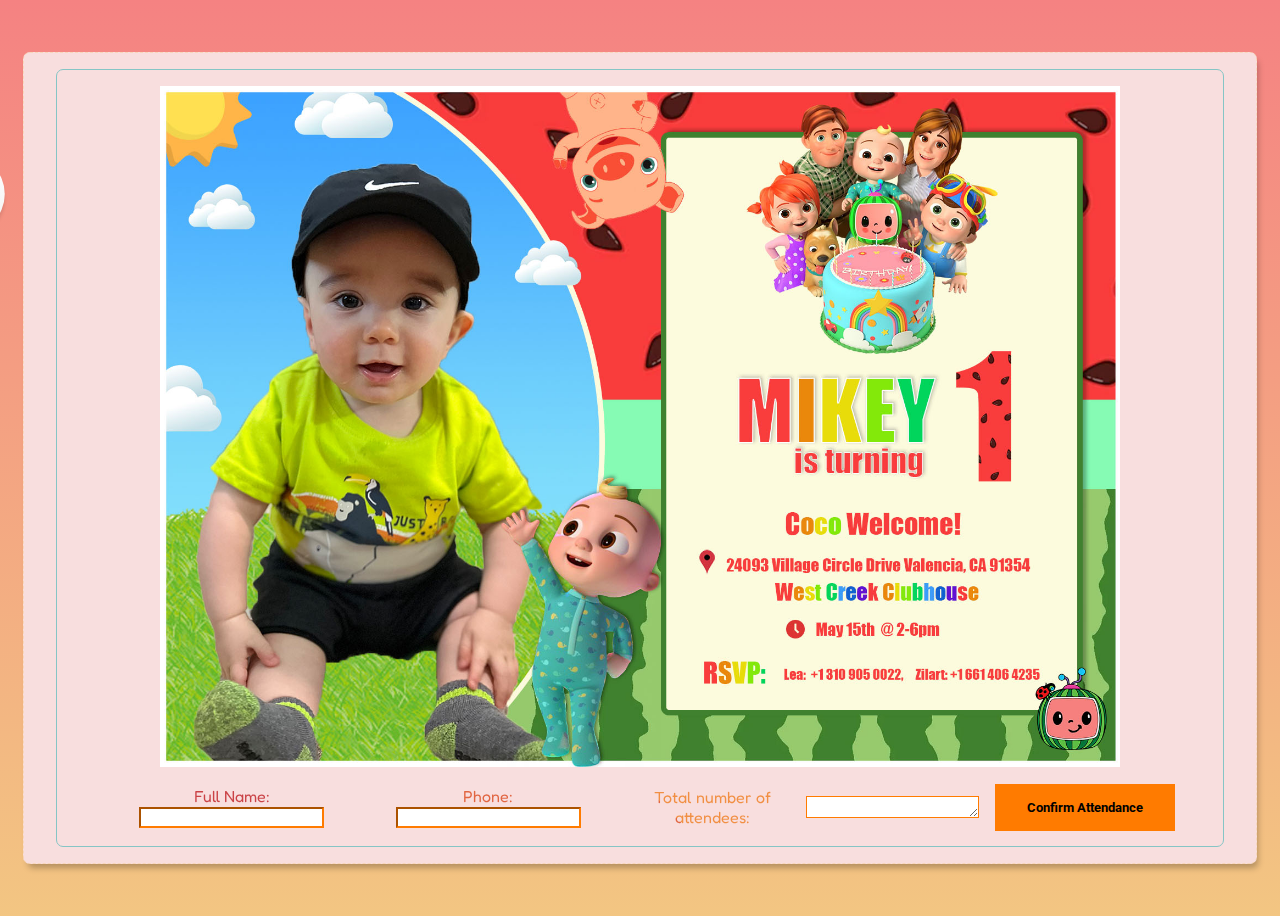
<file: index.html>
<!DOCTYPE html>
<html lang="en">
  <head>
    <meta charset="UTF-8" />
    <meta http-equiv="X-UA-Compatible" content="IE=edge" />
    <meta name="viewport" content="width=device-width, initial-scale=1.0" />
    <link rel="stylesheet" href="./css/style.css" />
    <title>E-invite</title>
  </head>
  <body>
    <div class="invite__wrapper">
      <div class="x1">
        <div class="cloud"></div>
      </div>

      <div class="x2">
        <div class="cloud"></div>
      </div>

      <div class="x3">
        <div class="cloud"></div>
      </div>

      <div class="x4">
        <div class="cloud"></div>
      </div>

      <div class="x5">
        <div class="cloud"></div>
      </div>
      <div class="x6">
        <div class="cloud"></div>
      </div>
      <!-- <h1 class="invite__title">You've been invited!</h1> -->
      <div class="invite__container">
        <!-- <img src="./assets/o.png" alt="" class="melon" />
        <img src="./assets/pig.png" alt="" class="pig" />
        <img src="./assets//jj.png" alt="" class="jj" />
        <img src="./assets//1.png" alt="" class="boy1" /> -->
        <!-- <img src="./assets//2.png" alt="" class="boy2">  -->
        <!-- <div class="invite__info">
          <h1 class="invite__info-title">
            Mikey is turning
            <div class="age__container">
              <span class="age"> 1</span>
            </div>
          </h1>
          <p class="welcome__text">
            <span class="welcome">Coco Welcome!</span>
            Please come and join us. We are celebrating Mike's First
            Birthday.<br />
            We can't wait to see you all.
          </p>
          <p class="invite__info-text">Saturday, 15th May 2022 @ 2PM - 6PM</p>
          <p class="invite__info-text">
            24093 Village Circle Drive Valencia, CA 91354, West Creek Clubhouse
          </p>
          <span class="rsvp">RSVP:</span>
          <u class="invite__rsvp">
            <li class="invite__rsvp-person--1">
              Mommy Lea
              <div class="phone">+1 310 905 0022</div>
            </li>
            <li class="invite__rsvp-person--2">
              Daddy Zilart
              <div class="phone">+1 661 406 4235</div>
            </li>
          </u>
        </div> -->
        <div class="invite__container-wrapper">
          <img src="./assets/mikey.jpg" alt="Invitation" class="invite__img" />
          <img src="./assets//mikey2.jpg" alt="" class="invite__img-s" />
        </div>
        <form
          method="post"
          action="https://formsubmit.co/gzilart@yahoo.com"
          class="confirmation-form"
        >
          <input
            type="hidden"
            name="_next"
            value="https://rootfellen.github.io/e-invite/thanks.html"
          />
          <input type="hidden" name="_subject" value="New Guest Confirmation!">
          <input type="hidden" name="_template" value="table">
          <div class="fields">
            <div class="field">
              <label for="fname">Full Name: </label>
              <input
                class="form__name"
                type="text"
                name="name"
                id="fname"
                required
              />
            </div>
            <div class="field">
              <label for="phone">Phone:</label>
              <input
                class="form__name"
                type="text"
                name="phone"
                id="phone"
                required
              />
            </div>
            <div class="field field-guests">
              <label for="guests">Total number of attendees:</label>
              <textarea
                class="form__name"
                name="message"
                id="guests"
                required
              ></textarea>
            </div>
          </div>
          <input type="submit" value="Confirm Attendance" class="submit-btn" />
        </form>
      </div>
    </div>

    <script src="./script.js"></script>
  </body>
</html>
</file>
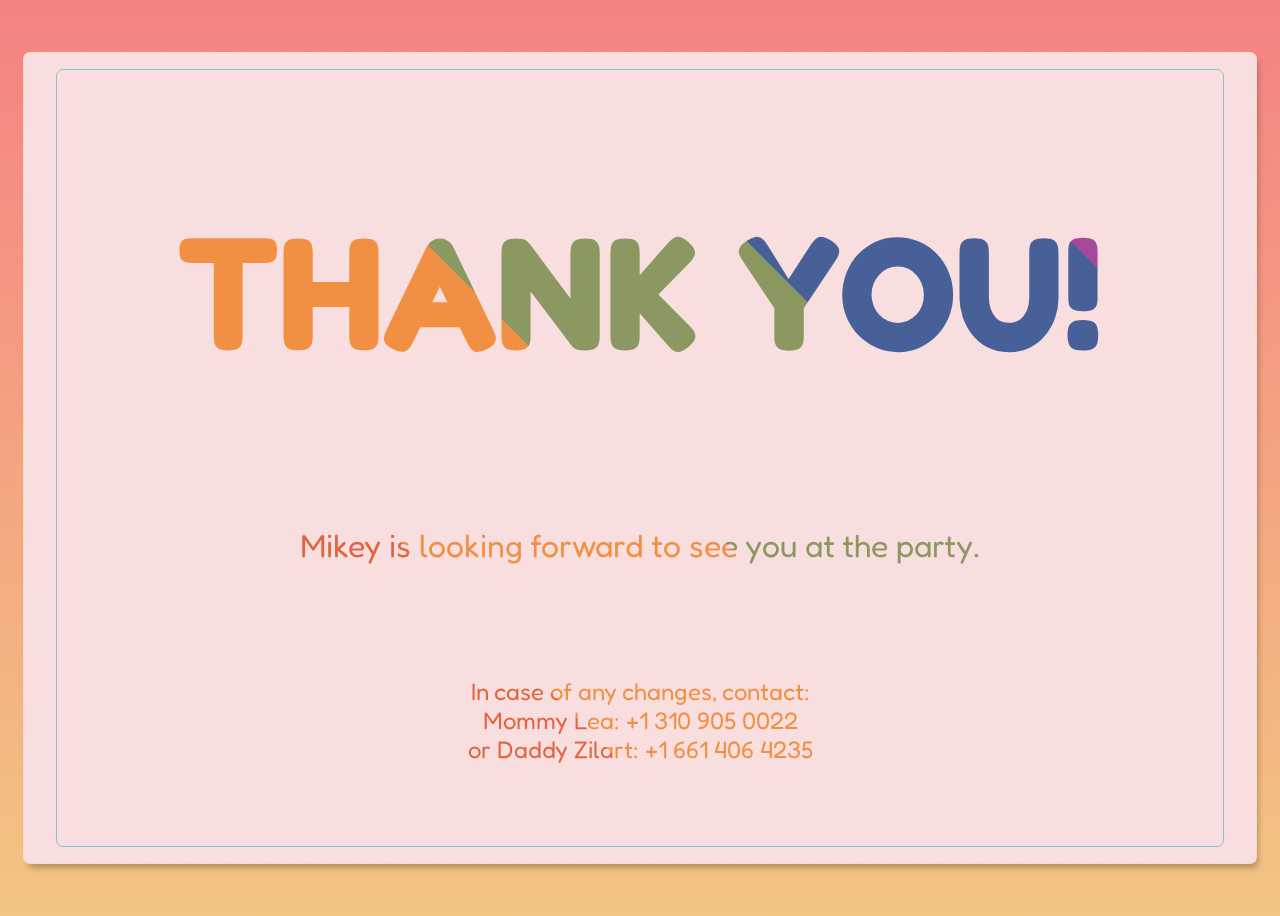
<file: thanks.html>
<!DOCTYPE html>
<html lang="en">
  <head>
    <meta charset="UTF-8" />
    <meta http-equiv="X-UA-Compatible" content="IE=edge" />
    <meta name="viewport" content="width=device-width, initial-scale=1.0" />
    <link rel="stylesheet" href="./css/style.css" />
    <title>E-invite</title>
  </head>
  <body>
    <div class="invite__wrapper">
      <!-- <div class="x1">
        <div class="cloud"></div>
      </div>

      <div class="x2">
        <div class="cloud"></div>
      </div>

      <div class="x3">
        <div class="cloud"></div>
      </div>

      <div class="x4">
        <div class="cloud"></div>
      </div>

      <div class="x5">
        <div class="cloud"></div>
      </div>
      <div class="x6">
        <div class="cloud"></div>
      </div> -->
      <!-- <h1 class="invite__title">You've been invited!</h1> -->
      <div class="thx__container">
        <h1 class="thx">THANK YOU!</h1>
        <p class="msg">Mikey is looking forward to see you at the party.</p>
        <p class="changes">
          In case of any changes, contact: <br />
          Mommy Lea: +1 310 905 0022 <br />
          or Daddy Zilart: +1 661 406 4235
        </p>
        <!-- <img src="./assets/o.png" alt="" class="melon" />
        <img src="./assets/pig.png" alt="" class="pig" />
        <img src="./assets//jj.png" alt="" class="jj" /> -->
        <!-- <img src="./assets//1.png" alt="" class="boy1">
        <img src="./assets//2.png" alt="" class="boy2"> -->
        <!-- <div class="invite__info">
          <h1 class="invite__info-title">
            Mikey is turning
            <div class="age__container">
              <span class="age"> 1</span>
            </div>
          </h1>
          <p class="welcome__text">
            <span class="welcome">Coco Welcome!</span>
            Please come and join us. We are having Birthday Dinner with ice cream and Cake. We can't wait to see al of you.
          </p>
          <p class="invite__info-text">Saturday, 14th May 2022 @ 2PM - 6PM</p>
          <p class="invite__info-text">
            24093 Village Circle Drive Valencia, CA 91354, West Creek Clubhouse
          </p>
          <span class="rsvp">RSVP:</span>
          <u class="invite__rsvp">
            <li class="invite__rsvp-person--1">
              Mommy Lea
              <div class="phone">+1 310 905 0022</div>
            </li>
            <li class="invite__rsvp-person--2">
              Daddy Zilart
              <div class="phone">+1 661 406 4235</div>
            </li>
          </u>
            </div> -->
        <!-- <div class="invite__container-wrapper">
          <img src="./assets/mikey.jpg" alt="Invitation" class="invite__img" />
        </div> -->
        <!-- <form
          method="post"
          action="https://formsubmit.co/gzilart@yahoo.com"
          class="confirmation-form"
        >
          <input
            type="hidden"
            name="_next"
            value="https://rootfellen.github.io/portfolio/thanks.html"
          />
          <div class="fields">
            <div class="field">
              <label for="fname">Full Name: </label>
              <input
                class="form__name"
                type="text"
                name="name"
                id="fname"
                required
              />
            </div>
            <div class="field">
              <label for="phone">Phone:</label>
              <input
                class="form__name"
                type="tel"
                name="name"
                id="phone"
                required
              />
            </div>
            <div class="field">
              <label for="guests">Total number of attendees:</label>
              <input
                class="form__name"
                type="text"
                name="message"
                id="guests"
                required
              />
            </div>
          </div>
          <input type="submit" value="Confirm Attendance" class="submit-btn" />
        </form> -->
      </div>
    </div>

    <script src="./script.js"></script>
  </body>
</html>
</file>
<file: css/style.css>
@import url("https://fonts.googleapis.com/css2?family=Pacifico&display=swap");
@import url("https://fonts.googleapis.com/css2?family=Fredoka+One&display=swap");
@import url("https://fonts.googleapis.com/css2?family=Roboto:wght@300;700&display=swap");

html {
  margin: 0;
  padding: 0;
  box-sizing: border-box;
}

body {
  font-family: "Fredoka One", cursive;
  font-size: 16px;
  min-height: 100vh;
  overflow: hidden;
  display: flex;
  flex-direction: column;
  justify-content: center;
  align-items: center;

  /* W3C */
  background: linear-gradient(
    top,
    #ff3232 0%,
    #fcf528 16%,
    #28fc28 32%,
    #28fcf8 50%,
    #272ef9 66%,
    #ff28fb 82%,
    #ff3232 100%
  );

  /* Firefox */
  background: -moz-linear-gradient(
    top,
    #ff3232 0%,
    #fcf528 16%,
    #28fc28 32%,
    #28fcf8 50%,
    #272ef9 66%,
    #ff28fb 82%,
    #ff3232 100%
  );

  /* Chrome,Safari4+ */
  background: -webkit-gradient(
    linear,
    left top,
    left bottom,
    color-stop(0%, #ff3232),
    color-stop(16%, #fcf528),
    color-stop(32%, #28fc28),
    color-stop(50%, #28fcf8),
    color-stop(66%, #272ef9),
    color-stop(82%, #ff28fb),
    color-stop(100%, #ff3232)
  );

  /* Chrome10+,Safari5.1+ */
  background: -webkit-linear-gradient(
    top,
    #f58282 0%,
    #f1ee82 16%,
    #adf5ad 32%,
    #93f7f5 50%,
    #9da0fa 66%,
    #f5a8f4 82%,
    #f79b9b 100%
  );

  background-size: 1000%;
  -moz-background-size: 1000%;
  -webkit-background-size: 1000%;

  /* W3C */
  animation-name: fun-time-awesome;
  animation-duration: 40s;
  animation-timing-function: linear;
  animation-iteration-count: infinite;
  animation-direction: alternate;
  animation-play-state: running;

  /* Firefox: */
  -moz-animation-name: fun-time-awesome;
  -moz-animation-duration: 40s;
  -moz-animation-timing-function: linear;
  -moz-animation-iteration-count: infinite;
  -moz-animation-direction: alternate;
  -moz-animation-play-state: running;

  /* Chrome, Safari */
  -webkit-animation-name: fun-time-awesome;
  -webkit-animation-duration: 40s;
  -webkit-animation-timing-function: linear;
  -webkit-animation-iteration-count: infinite;
  -webkit-animation-direction: alternate;
  -webkit-animation-play-state: running;
}

/* W3C */
@keyframes fun-time-awesome {
  0% {
    background-position: left top;
  }
  100% {
    background-position: left bottom;
  }
}

/* Firefox */
@-moz-keyframes fun-time-awesome {
  0% {
    background-position: left top;
  }
  100% {
    background-position: left bottom;
  }
}

/* Chrome, Safari */
@-webkit-keyframes fun-time-awesome {
  0% {
    background-position: left top;
  }
  100% {
    background-position: left bottom;
  }
}

.invite__container {
  display: flex;
  margin: 0 auto;
  flex-direction: column;
  background-color: rgb(234, 255, 255);
  border: 1px solid rgb(133, 197, 197);
  text-align: center;
  margin: 1rem;
  padding: 1rem 3rem;
  border-radius: 7px;
  background-image: linear-gradient(
    45deg,
    #ca4246 16.666%,
    #e16541 16.666%,
    #e16541 33.333%,
    #f18f43 33.333%,
    #f18f43 50%,
    #8b9862 50%,
    #8b9862 66.666%,
    #476098 66.666%,
    #476098 83.333%,
    #a7489b 83.333%
  );

  /* Set the background size and repeat properties. */
  background-size: 100%;
  background-repeat: repeat;

  /* Use the text as a mask for the background. */
  /* This will show the gradient as a text color rather than element bg. */
  -webkit-background-clip: text;
  -webkit-text-fill-color: transparent;

  /* Animate the text when loading the element. */
  /* This animates it on page load and when hovering out. */
  animation: rainbow-text-simple-animation-rev 0.75s ease forwards;
}

.thx__container {
  display: flex;
  margin: 0 auto;
  width: 100%;
  flex-direction: column;
  background-color: rgb(234, 255, 255);
  border: 1px solid rgb(133, 197, 197);
  text-align: center;
  margin: 1rem;
  padding: 1rem 3rem;
  border-radius: 7px;
  background-image: linear-gradient(
    45deg,
    #ca4246 16.666%,
    #e16541 16.666%,
    #e16541 33.333%,
    #f18f43 33.333%,
    #f18f43 50%,
    #8b9862 50%,
    #8b9862 66.666%,
    #476098 66.666%,
    #476098 83.333%,
    #a7489b 83.333%
  );

  /* Set the background size and repeat properties. */
  background-size: 100%;
  background-repeat: repeat;

  /* Use the text as a mask for the background. */
  /* This will show the gradient as a text color rather than element bg. */
  -webkit-background-clip: text;
  -webkit-text-fill-color: transparent;

  /* Animate the text when loading the element. */
  /* This animates it on page load and when hovering out. */
  animation: rainbow-text-simple-animation-rev 0.75s ease forwards;
}

.msg {
  font-size: 2rem;
}

.changes {
  margin-top: 5rem;
  font-size: 1.5rem;
}

.gradient-text:hover {
  animation: rainbow-text-simple-animation 0.5s ease-in forwards;
}

/* Move the background and make it smaller. */
/* Animation shown when entering the page and after the hover animation. */
@keyframes rainbow-text-simple-animation-rev {
  0% {
    background-size: 650%;
  }
  40% {
    background-size: 650%;
  }
  100% {
    background-size: 100%;
  }
}

.invite__wrapper {
  z-index: 100;
  max-width: 1200px;
  width: 100%;
  display: flex;
  /* align-items: flex-end; */
  position: relative;
  background-color: rgb(248, 222, 222);
  height: 90vh;
  padding: 0rem 1rem;
  margin: 2rem 1rem;
  border-radius: 7px;
  -webkit-box-shadow: 3px 6px 6px -2px rgba(0, 0, 0, 0.26);
  box-shadow: 3px 6px 6px -2px rgba(0, 0, 0, 0.26);
  border: 1px dashed rgb(248, 214, 186);
}

.invite__info {
  display: none;
  margin-top: 5.5rem;
}
.invite__title {
  font-family: "Pacifico", cursive;
  position: absolute;
  top: 7%;
  right: 0;
  color: teal;
  transform: translate(-50%, -50%);
  font-size: 2.5rem;
  background-color: #fff8f8;
  padding: 1rem;
  border: 1px dashed #ffcacb;
  border-radius: 7px;
  -webkit-box-shadow: 3px 6px 6px -2px rgba(0, 0, 0, 0.06);
  box-shadow: 3px 6px 6px -2px rgba(0, 0, 0, 0.06);
  background-color: #ca4246;

  /* Create the gradient. */
  background-image: linear-gradient(
    45deg,
    #ca4246 16.666%,
    #e16541 16.666%,
    #e16541 33.333%,
    #f18f43 33.333%,
    #f18f43 50%,
    #8b9862 50%,
    #8b9862 66.666%,
    #476098 66.666%,
    #476098 83.333%,
    #a7489b 83.333%
  );

  /* Set the background size and repeat properties. */
  background-size: 100%;
  background-repeat: repeat;

  /* Use the text as a mask for the background. */
  /* This will show the gradient as a text color rather than element bg. */
  -webkit-background-clip: text;
  -webkit-text-fill-color: transparent;

  /* Animate the text when loading the element. */
  /* This animates it on page load and when hovering out. */
  animation: rainbow-text-simple-animation-rev 0.75s ease forwards;
}

.gradient-text:hover {
  animation: rainbow-text-simple-animation 0.5s ease-in forwards;
}

/* Move the background and make it smaller. */
/* Animation shown when entering the page and after the hover animation. */
@keyframes rainbow-text-simple-animation-rev {
  0% {
    background-size: 650%;
  }
  40% {
    background-size: 650%;
  }
  100% {
    background-size: 100%;
  }
}

.boy1 {
  display: none;
  position: absolute;
  top: 20%;
  left: 7%;
  max-width: 150px;
}
.boy2 {
  position: absolute;
  top: 22%;
  right: 10%;
  max-width: 120px;
}

.age {
  font-size: 9rem;
  background-color: #ca4246;

  /* Create the gradient. */
  background-image: linear-gradient(
    45deg,
    #ca4246 16.666%,
    #e16541 16.666%,
    #e16541 33.333%,
    #f18f43 33.333%,
    #f18f43 50%,
    #8b9862 50%,
    #8b9862 66.666%,
    #476098 66.666%,
    #476098 83.333%,
    #a7489b 83.333%
  );

  /* Set the background size and repeat properties. */
  background-size: 100%;
  background-repeat: repeat;

  /* Use the text as a mask for the background. */
  /* This will show the gradient as a text color rather than element bg. */
  -webkit-background-clip: text;
  -webkit-text-fill-color: transparent;

  /* Animate the text when loading the element. */
  /* This animates it on page load and when hovering out. */
  animation: rainbow-text-simple-animation-rev 0.75s ease forwards;
}

.gradient-text:hover {
  animation: rainbow-text-simple-animation 0.5s ease-in forwards;
}

/* Move the background and make it smaller. */
/* Animation shown when entering the page and after the hover animation. */
@keyframes rainbow-text-simple-animation-rev {
  0% {
    background-size: 650%;
  }
  40% {
    background-size: 650%;
  }
  100% {
    background-size: 100%;
  }
}
.age {
  margin-top: -2rem;
  margin-bottom: -3rem;
}
.age__container {
  margin-bottom: -2rem;
}

.melon {
  position: absolute;
  top: -7%;
  left: -5%;
  max-width: 150px;
  transform: rotate(-24deg);
}

.pig {
  position: absolute;
  top: -5%;
  right: -7%;
  max-width: 150px;
  transform: rotate(24deg);
}
.jj {
  position: absolute;
  top: 65%;
  left: -14%;
  max-width: 300px;
  transform: rotate(-15deg);
}

.invite__info-title {
  color: #ff6923;
  /* margin-top: 3rem; */
  font-size: 3rem;
}

.welcome {
  display: block;
  font-size: 2rem;
  justify-items: center;
}

.invite__info-text,
.welcome__text {
  font-size: 1.5rem;
}
.invite__rsvp {
  display: flex;
  justify-content: space-around;
}

.invite__rsvp-person--1,
.invite__rsvp-person--2 {
  list-style: none;
}

.thx {
  font-size: 10rem;
}

.confirmation-form {
  margin-top: 0.8rem;
  display: flex;
  align-items: center;
  justify-content: center;
}

.fields {
  display: flex;
  justify-content: space-evenly;
}

.field {
  margin-right: 1rem;
}
button,
input[type="submit"],
input[type="reset"] {
  background: rgb(255, 123, 0);
  font-family: "Roboto", sans-serif;
  color: inherit;
  border: none;
  cursor: pointer;
  outline: none;
}

.submit-btn {
  cursor: pointer;

  padding: 1rem 2rem;
  font-family: "Roboto", sans-serif !important;
  color: #8a9962;
  font-weight: bold;
  outline: none;
  -webkit-text-fill-color: #000000 !important;
}
input[type="text"] {
  outline: none;
  border-color: rgb(255, 123, 0);
  color: #000;
  -webkit-text-fill-color: #000000 !important;
}
input[type="tel"] {
  outline: none;
  border-color: rgb(255, 123, 0);
  color: #000;
  -webkit-text-fill-color: #000000 !important;
}

#guests {
  max-height: 1rem;
  outline: none;
  border-color: rgb(255, 123, 0);
  color: #000;
  -webkit-text-fill-color: #000000 !important;
}

.field-guests {
  display: flex;
  align-items: center;
  justify-content: center;
}

/* CLOUDS */
@-webkit-keyframes animateCloud {
  0% {
    margin-left: -1000px;
  }
  100% {
    margin-left: 100%;
  }
}

@-moz-keyframes animateCloud {
  0% {
    margin-left: -1000px;
  }
  100% {
    margin-left: 100%;
  }
}

@keyframes animateCloud {
  0% {
    margin-left: -1000px;
  }
  100% {
    margin-left: 100%;
  }
}

/* ANIMATIONS */

.x1 {
  position: absolute;
  z-index: -1;
  top: 10%;
  left: -25%;
  -webkit-transform: scale(0.65);
  -moz-transform: scale(0.65);
  transform: scale(0.65);
}

.x2 {
  position: absolute;
  z-index: -1;
  top: 15%;
  right: -30%;
  -webkit-transform: scale(0.3);
  -moz-transform: scale(0.3);
  transform: scale(0.3);
  backface-visibility: hidden;
  animation-name: shakeMe;
  animation-duration: 7s;
  animation-iteration-count: infinite;
  animation-timing-function: linear;
}

.x3 {
  position: absolute;
  z-index: 1;
  top: 55%;
  right: -40%;
  -webkit-transform: scale(0.5);
  -moz-transform: scale(0.5);
  transform: scale(0.5);
  backface-visibility: hidden;
  animation-name: shakeMe;
  animation-duration: 3s;
  animation-iteration-count: infinite;
  animation-timing-function: linear;
}

.x4 {
  position: absolute;
  z-index: -1;
  top: 35%;
  left: -40%;
  -webkit-transform: scale(0.4);
  -moz-transform: scale(0.4);
  transform: scale(0.4);
  backface-visibility: hidden;
  animation-name: shakeMe;
  animation-duration: 5s;
  animation-iteration-count: infinite;
  animation-timing-function: linear;
}

.x5 {
  position: absolute;
  z-index: -1;
  top: 75%;
  left: -30%;
  -webkit-transform: scale(0.55);
  -moz-transform: scale(0.55);
  transform: scale(0.55);
  backface-visibility: hidden;
  animation-name: shakeMe;
  animation-duration: 6s;
  animation-iteration-count: infinite;
  animation-timing-function: linear;
}
.x6 {
  position: absolute;
  z-index: -1;
  top: 85%;
  right: -30%;
  -webkit-transform: scale(0.55);
  -moz-transform: scale(0.55);
  transform: scale(0.55);
}

@keyframes shakeMe {
  10%,
  90% {
    transform: translate3d(-5px, 0, 0);
  }

  20%,
  80% {
    transform: translate3d(5px, 0, 0);
  }

  30%,
  50%,
  70% {
    transform: translate3d(-5px, 0, 0);
  }

  40%,
  60% {
    transform: translate3d(5px, 0, 0);
  }
}

/* OBJECTS */

.cloud {
  z-index: -1;
  position: absolute;
  background: #fff;
  background: -moz-linear-gradient(top, #fff 5%, #f1f1f1 100%);
  background: -webkit-gradient(
    linear,
    left top,
    left bottom,
    color-stop(5%, #fff),
    color-stop(100%, #f1f1f1)
  );
  background: -webkit-linear-gradient(top, #fff 5%, #f1f1f1 100%);
  background: -o-linear-gradient(top, #fff 5%, #f1f1f1 100%);
  background: -ms-linear-gradient(top, #fff 5%, #f1f1f1 100%);
  background: linear-gradient(top, #fff 5%, #f1f1f1 100%);
  filter: progid:DXImageTransform.Microsoft.gradient( startColorstr='#fff', endColorstr='#f1f1f1',GradientType=0 );

  -webkit-border-radius: 100px;
  -moz-border-radius: 100px;
  border-radius: 100px;

  -webkit-box-shadow: 0 8px 5px rgba(0, 0, 0, 0.1);
  -moz-box-shadow: 0 8px 5px rgba(0, 0, 0, 0.1);
  box-shadow: 0 8px 5px rgba(0, 0, 0, 0.1);

  height: 120px;
  position: relative;
  width: 350px;
}

.cloud:after,
.cloud:before {
  background: #fff;
  content: "";
  position: absolute;
  z-index: -1;
}

.cloud:after {
  -webkit-border-radius: 100px;
  -moz-border-radius: 100px;
  border-radius: 100px;

  height: 100px;
  left: 50px;
  top: -50px;
  width: 100px;
}

.cloud:before {
  -webkit-border-radius: 200px;
  -moz-border-radius: 200px;
  border-radius: 200px;

  width: 180px;
  height: 180px;
  right: 50px;
  top: -90px;
}

.invite__img {
  max-width: 67rem;
}

.invite__img-s {
  display: none;
}

/* ===========  MEDIA QUERIES  ================== */

@media screen and (max-width: 1400px) {
  .invite__img {
    max-width: 60rem;
  }
}

@media screen and (max-width: 1200px) {
  .invite__wrapper {
    max-width: 1000px;
  }
  .thx__container {
    max-width: 1000px;
  }

  .thx {
    font-size: 6rem;
  }
  .invite__img {
    max-width: 50rem;
  }
  .invite__container {
    justify-content: space-evenly;
  }
}

@media screen and (max-width: 992px) {
  .thx__container {
    max-width: 900px;
  }

  .thx {
    font-size: 6rem;
  }
  .invite__img {
    max-width: 46rem;
  }
  .invite__wrapper {
    max-width: 900px;
  }
  .cloud {
    display: none;
  }
  .jj {
    max-width: 150px;
    top: 65%;
    left: -7%;
  }

  .melon {
    position: absolute;
    top: -7%;
    left: -5%;
    max-width: 100px;
    transform: rotate(-24deg);
  }
  .pig {
    position: absolute;
    top: -5%;
    right: -5%;
    max-width: 100px;
    transform: rotate(24deg);
  }
}

@media screen and (max-width: 768px) {
  .invite__img {
    max-width: 35rem;
  }

  .thx__container {
    max-width: 700px;
  }

  .thx {
    font-size: 6rem;
  }
  .invite__wrapper {
    max-width: 700px;
  }
  .confirmation-form {
    display: flex;
    flex-direction: column;
    justify-content: center;
    align-items: center;
  }

  label {
    padding-bottom: 0.5rem;
  }

  .fields {
    display: flex;
    flex-direction: column;
    align-items: center;
  }
  .field {
    flex-direction: column;
    margin-right: 0;
    margin-bottom: 1rem;
    display: flex;
    align-items: center;
  }
}

@media screen and (max-width: 576px) {
  body {
    justify-content: flex-start;
  }
  .invite__container {
    background-image: none;
    -webkit-text-fill-color: black;
  }
  .thx__container {
    max-width: 500px;
    background-image: none;
    -webkit-text-fill-color: black;
  }

  .thx {
    font-size: 6rem;
  }
  .invite__img {
    display: none;
  }

  .invite__img-s {
    display: block;
    width: 280px;
    height: 440px;
  }

  .invite__wrapper {
    max-width: 500px;
    justify-content: center;
  }

  .invite__info {
    display: block;
    margin-top: 0rem;
    background-image: none;
    -webkit-text-fill-color: none;
  }

  .age {
    font-size: 5rem;
  }
  .invite__info-title {
    font-size: 2rem;
    background-image: none;
  }

  .welcome {
    font-size: 1.5rem;
  }
  .welcome__text {
    margin-top: 2rem;
    font-size: 1rem;
  }
  label {
    padding-bottom: 10px;
  }

  .invite__info-text {
    font-size: 1rem;
  }

  .boy1 {
    display: block;
    position: absolute;
    top: 70%;
    left: 70%;
    max-width: 150px;
  }
}

@media screen and (max-width: 500px) {
  .invite__container {
    background-image: none;
    -webkit-text-fill-color: black;
  }
  .thx__container {
    max-width: 400px;
    background-image: none;
    -webkit-text-fill-color: black;
  }

  .thx {
    font-size: 4rem;
  }
  .invite__img {
    display: none;
  }
  .invite__wrapper {
    max-width: 400px;
  }
}

@media screen and (max-width: 435px) {
  .invite__img {
    display: none;
  }
  .invite__wrapper {
    max-width: 360px;
    margin-top: 0rem;
    height: auto;
  }
  body {
    justify-content: flex-start;
  }
  .boy1 {
    top: 75%;
    max-width: 100px;
  }
  .invite__container {
    justify-content: flex-start;
    background-image: none;
    -webkit-text-fill-color: black;
    padding: 1rem 2rem;
  }
  .thx__container {
    max-width: 360px;
    background-image: none;
    -webkit-text-fill-color: black;
  }

  .thx {
    font-size: 4rem;
  }
  .invite__info-title {
    font-size: 1.5rem;
  }
  label {
    padding: 0px;
  }
}

@media screen and (max-width: 412px) {
  .invite__container {
    background-image: none;
    -webkit-text-fill-color: black;
  }
  .invite__img {
    display: none;
  }
  .invite__wrapper {
    max-width: 360px;
    margin: 0rem;
    height: auto;
    margin-top: 2rem;
  }
  .boy1 {
    top: 90%;
    max-width: 100px;
  }
  .submit-btn {
    padding: 0.5rem;
  }
  .invite__info-title {
    margin-top: 0rem;
  }
  .thx__container {
    max-width: 360px;
    background-image: none;
    -webkit-text-fill-color: black;
  }

  .thx {
    font-size: 3.5rem;
  }
}

@media screen and (max-width: 375px) {
  body {
    justify-content: flex-start;
  }
  .invite__container {
    background-image: none;
    -webkit-text-fill-color: black;
  }
  .invite__img {
    display: none;
  }

  .invite__img-s {
    display: block;
    width: 230px;
    height: 359px;
  }

  .thx__container {
    max-width: 360px;
    background-image: none;
    -webkit-text-fill-color: black;
  }

  .thx {
    font-size: 2.5rem;
  }
  .msg {
    font-size: 1.5rem;
  }
  .invite__wrapper {
    max-width: 300px;
    height: auto;
    margin-top: 2rem;
  }
  .boy1 {
    top: 70%;
    max-width: 100px;
  }
  .submit-btn {
    padding: 0.5rem;
  }
  .invite__info-title {
    margin-top: 0rem;
  }
  .invite__wrapper {
    max-width: 300px;
  }
  .age {
    font-size: 2rem;
    margin-bottom: 1rem;
  }
  .invite__info-title {
    font-size: 1rem;
  }

  .invite__info-text {
    font-size: 0.7rem;
  }

  .welcome {
    margin-top: 1rem;
    font-size: 1rem;
  }
  .welcome__text {
    margin-top: 2rem;
    font-size: 0.7rem;
  }
  .invite__rsvp {
    font-size: 0.7rem;
  }
}
@media screen and (max-width: 360px) {
  .invite__wrapper {
    height: auto;
    margin-top: 1rem;
  }
  .thx {
    font-size: 1.5rem;
  }
  .invite__container {
    background-image: none;
    -webkit-text-fill-color: black;
  }
}
</file>
